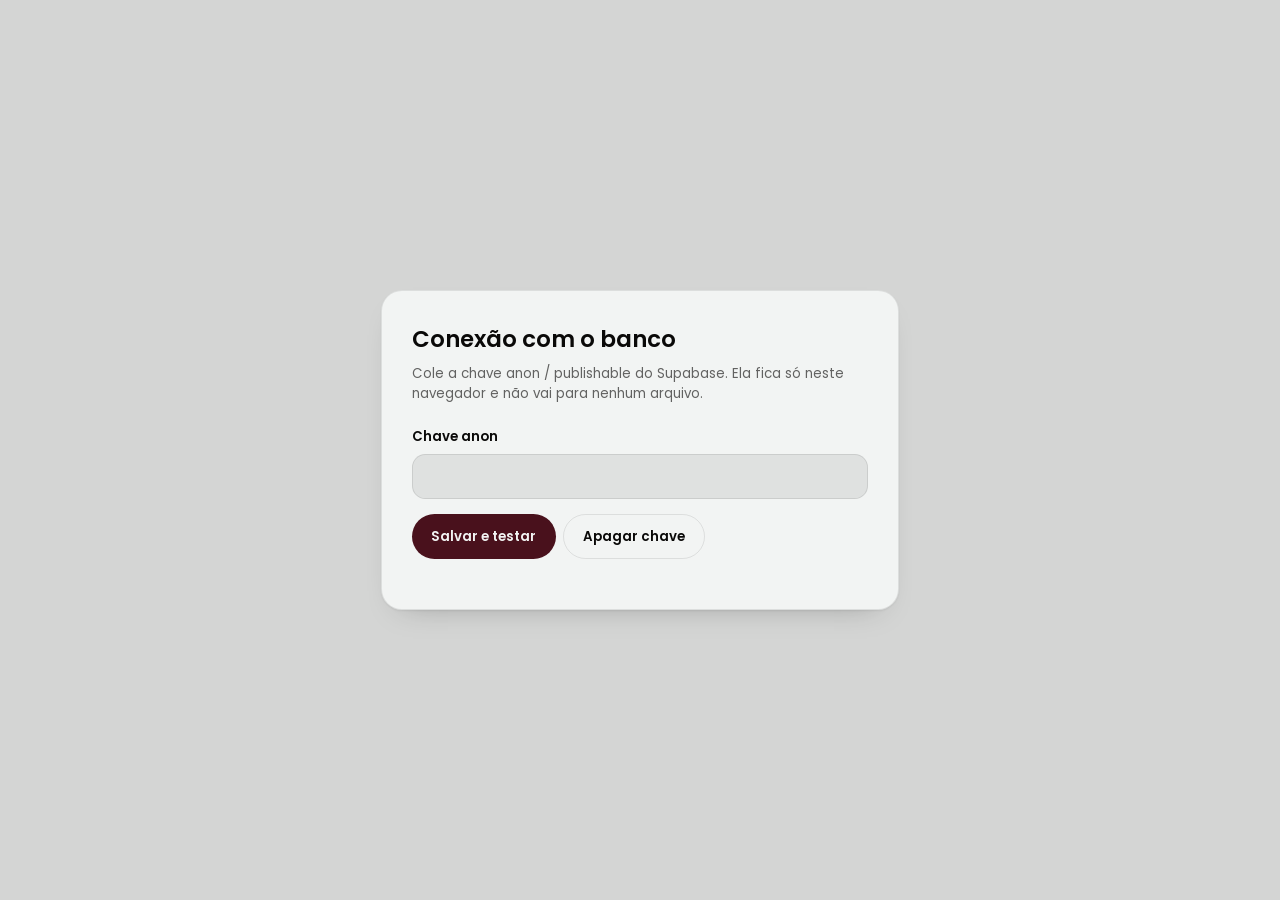
<file: Projeto - ColaAí/conexao.html>
<!DOCTYPE html>
<html lang="pt-BR">
    <head>
        <meta charset="UTF-8">
        <meta name="viewport" content="width=device-width, initial-scale=1.0">
        <meta name="robots" content="noindex">
        <title>ColaAí · Conexão com o banco</title>
        <link rel="preconnect" href="https://fonts.googleapis.com">
        <link rel="preconnect" href="https://fonts.gstatic.com" crossorigin>
        <link href="https://fonts.googleapis.com/css2?family=Poppins:wght@400;600&display=swap" rel="stylesheet">
        <link rel="stylesheet" href="reset.css">
        <link rel="stylesheet" href="styles.css">
    </head>
    <body class="conexao">
        <main class="conexao__cartao">
            <h1 class="conexao__titulo">Conexão com o banco</h1>
            <p class="conexao__texto">Cole a chave <strong>anon / publishable</strong> do Supabase. Ela fica só neste navegador e não vai para nenhum arquivo.</p>

            <form class="conexao__formulario" id="formulario-chave" autocomplete="off">
                <label class="conexao__rotulo" for="campo-chave">Chave anon</label>
                <input class="conexao__campo" id="campo-chave" type="password" spellcheck="false" autocomplete="off" required>
                <div class="conexao__acoes">
                    <button class="conexao__botao" type="submit">Salvar e testar</button>
                    <button class="conexao__botao conexao__botao--leve" type="button" id="botao-apagar">Apagar chave</button>
                </div>
            </form>

            <p class="conexao__estado" id="estado" role="status"></p>
            <ul class="conexao__tabelas" id="tabelas"></ul>
        </main>
        <script src="supabase-config.js"></script>
        <script src="conexao.js"></script>
    </body>
</html>
</file>
<file: Projeto - ColaAí/styles.css>
@import url("styles/botao.css");
@import url("styles/formulario.css");
@import url("styles/interruptor.css");
@import url("styles/acesso.css");
@import url("styles/lateral.css");
@import url("styles/topo.css");
@import url("styles/grade.css");
@import url("styles/hubs.css");
@import url("styles/matches.css");
@import url("styles/pagina-matches.css");
@import url("styles/pagina-rateio.css");
@import url("styles/pagina-impacto.css");
@import url("styles/modo.css");
@import url("styles/turnos.css");
@import url("styles/rateio.css");
@import url("styles/carona.css");
@import url("styles/carro.css");
@import url("styles/impacto.css");
@import url("styles/movimento.css");
@import url("styles/conexao.css");

:root {
    --preto:#0A0908;
    --branco:#F2F4F3;
    --vinho:#49111C;
    --vinho-claro:color-mix(in oklch, var(--vinho) 52%, var(--branco));

    --fonte-principal: "Poppins", sans-serif;

    --raio-cartao:1.375rem;
    --raio-interno:0.875rem;
    --raio-pilula:62.4375rem;

    --curva-suave:cubic-bezier(0.22, 1, 0.36, 1);
    --curva-mola:cubic-bezier(0.34, 1.45, 0.64, 1);
}

:root,
:root[data-tema="claro"] {
    color-scheme: light;

    --fundo:color-mix(in srgb, var(--branco) 87%, var(--preto));
    --painel:var(--branco);
    --cartao:var(--branco);
    --cartao-interno:color-mix(in srgb, var(--branco) 92%, var(--preto));
    --borda:color-mix(in srgb, var(--preto) 9%, transparent);
    --texto:var(--preto);
    --texto-suave:color-mix(in srgb, var(--preto) 62%, var(--branco));
    --destaque:var(--vinho);
    --destaque-texto:var(--vinho);
    --sobre-destaque:var(--branco);
    --inverso:var(--preto);
    --sobre-inverso:var(--branco);
    --cartao-escuro:var(--preto);
    --lateral:var(--preto);
    --mapa-fundo:color-mix(in srgb, var(--branco) 90%, var(--preto));
    --sombra:0 1px 2px color-mix(in srgb, var(--preto) 6%, transparent),
             0 0.875rem 2rem -1.375rem color-mix(in srgb, var(--preto) 35%, transparent);
}

:root[data-tema="escuro"] {
    color-scheme: dark;

    --fundo:var(--preto);
    --painel:color-mix(in srgb, var(--branco) 5%, var(--preto));
    --cartao:color-mix(in srgb, var(--branco) 8%, var(--preto));
    --cartao-interno:color-mix(in srgb, var(--branco) 13%, var(--preto));
    --borda:color-mix(in srgb, var(--branco) 11%, transparent);
    --texto:var(--branco);
    --texto-suave:color-mix(in srgb, var(--branco) 64%, var(--preto));
    --destaque:var(--vinho);
    --destaque-texto:var(--vinho-claro);
    --sobre-destaque:var(--branco);
    --inverso:var(--branco);
    --sobre-inverso:var(--preto);
    --cartao-escuro:var(--vinho);
    --lateral:color-mix(in srgb, var(--branco) 8%, var(--preto));
    --mapa-fundo:color-mix(in srgb, var(--branco) 6%, var(--preto));
    --filtro-icone-mapa:invert(1);
    --sombra:0 1px 0 color-mix(in srgb, var(--branco) 5%, transparent) inset,
             0 0.875rem 2rem -1.375rem var(--preto);
}

*,
*::before,
*::after {
    box-sizing: border-box;
}

[hidden] {
    display: none !important;
}

body {
    background-color: var(--fundo);
    color: var(--texto);
    font-family: var(--fonte-principal);
    font-size: 0.875rem;
    font-weight: 400;
    line-height: 1.5;
    -webkit-font-smoothing: antialiased;
    transition: background-color 300ms ease, color 300ms ease;
}

button,
input,
select {
    font: inherit;
    color: inherit;
}

button {
    background: none;
    border: 0;
    cursor: pointer;
}

img,
svg {
    display: block;
    max-width: 100%;
}

a {
    color: inherit;
}

:focus-visible {
    outline: 2px solid var(--destaque-texto);
    outline-offset: 2px;
}

.icone {
    width: 1.25em;
    height: 1.25em;
    flex-shrink: 0;
    fill: none;
    stroke: currentColor;
    stroke-width: 1.75;
    stroke-linecap: round;
    stroke-linejoin: round;
}

.sprite {
    position: absolute;
    width: 0;
    height: 0;
}

.visualmente-oculto {
    position: absolute;
    width: 1px;
    height: 1px;
    overflow: hidden;
    clip-path: inset(50%);
    white-space: nowrap;
}

/* desktop: o tamanho da raiz acompanha a janela, então tudo em rem se ajusta à tela */
@media screen and (min-width: 1024px){
    html {
        font-size: clamp(9px, min(calc(100dvh / 40), calc(100vw / 84)), 26px);
    }
}
</file>
